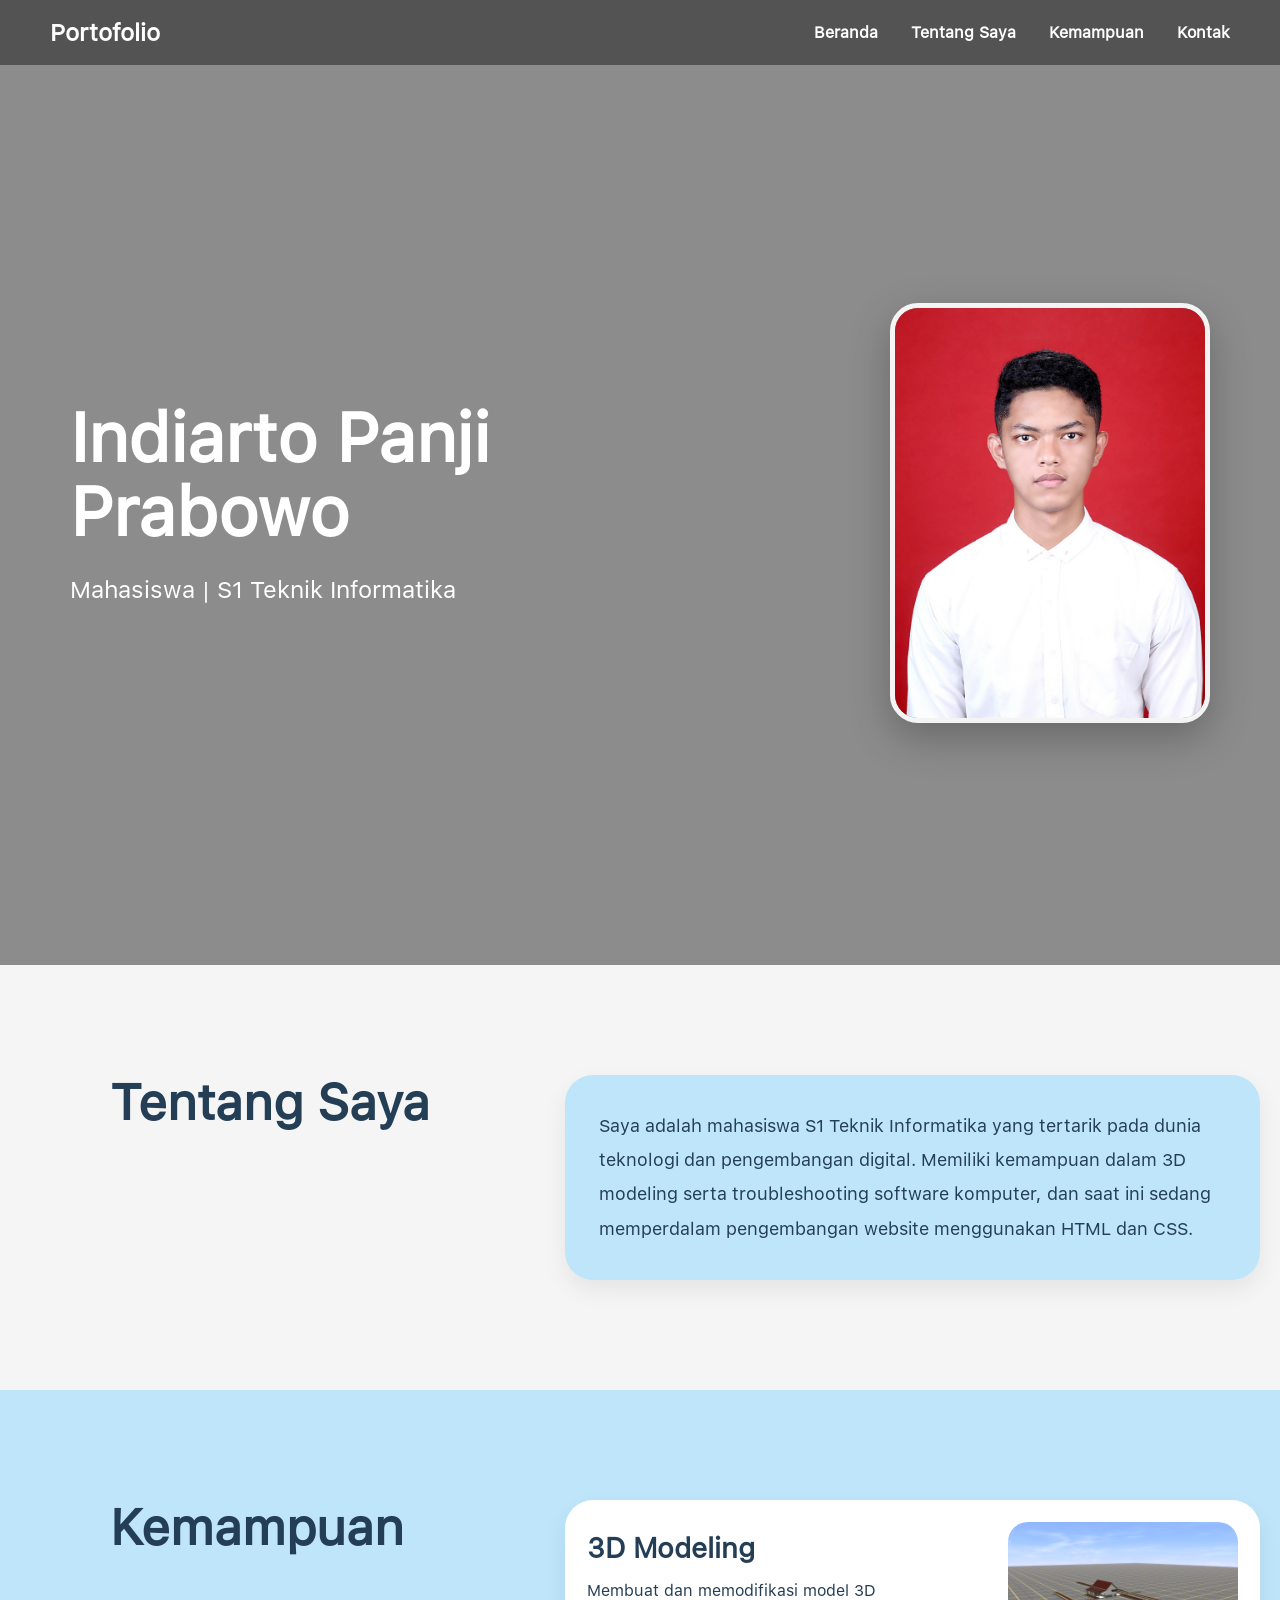
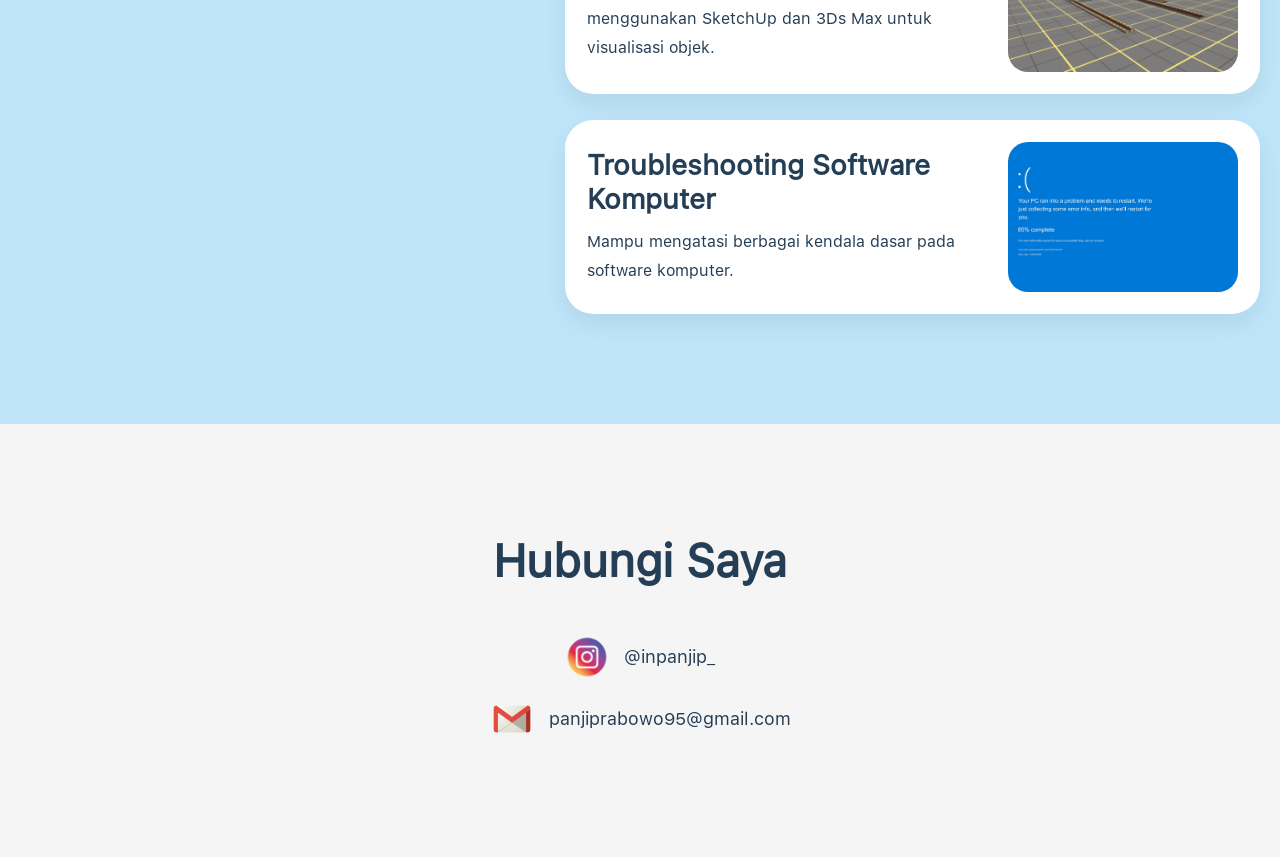
<file: index.html>
<!DOCTYPE html>
<html lang="id">
<head>
  <meta charset="UTF-8">
  <meta name="viewport" content="width=device-width, initial-scale=1.0">
  <title>Portfolio Panji</title>
  <link rel="stylesheet" href="style.css">
  <link href="https://fonts.googleapis.com/css2?family=Poppins&display=swap" rel="stylesheet">
</head>
<body>

  <nav>

    <div class="logo">
      Portofolio
    </div>

    <div class="nav-links">
      <a href="#home">Beranda</a>
      <a href="#about">Tentang Saya</a>
      <a href="#skill">Kemampuan</a>
      <a href="#contact">Kontak</a>
    </div>

  </nav>

  <section id="home" class="hero">

    <video autoplay muted loop playsinline id="bg-video">
      <source src="video/Background.mp4" type="video/mp4">
    </video>

    <div class="overlay"></div>

    <div class="hero-content">

    <!-- KIRI -->
    <div class="hero-text">
      <h1>Indiarto Panji Prabowo</h1>

      <p class="desc">
        Mahasiswa | S1 Teknik Informatika
      </p>
    </div>

    <!-- KANAN -->
    <div class="hero-image">
      <img src="foto.jpg" alt="foto">
    </div>

  </div>

  </section>

<section id="about" class="section">

  <div class="about-layout">

    <!-- KIRI -->
    <div class="about-left">
      <h1>Tentang Saya</h1>
    </div>

    <!-- KANAN -->
    <div class="about-right">

      <div class="about-text">
        Saya adalah mahasiswa S1 Teknik Informatika yang tertarik pada dunia teknologi dan pengembangan digital. Memiliki kemampuan dalam 3D modeling serta troubleshooting software komputer, dan saat ini sedang memperdalam pengembangan website menggunakan HTML dan CSS.
      </div>

    </div>

  </div>

</section>

<section id="skill" class="section">

  <div class="about-layout">

    <!-- KIRI -->
    <div class="about-left">
      <h1>Kemampuan</h1>
    </div>

    <!-- KANAN -->
    <div class="about-right">

      <div class="skill-wrapper">

        <!-- CARD 1 -->
        <div class="skill-category">

          <div class="skill-text">

            <h3>3D Modeling</h3>

            <p>
              Membuat dan memodifikasi model 3D menggunakan
              SketchUp dan 3Ds Max untuk visualisasi objek.
            </p>

          </div>

          <img src="skill1.png" alt="Skill 1">

        </div>

        <!-- CARD 2 -->
        <div class="skill-category">

          <div class="skill-text">

            <h3>Troubleshooting Software Komputer</h3>

            <p>
              Mampu mengatasi berbagai kendala dasar pada software komputer.
            </p>
          </div>

          <img src="skill2.jpg" alt="Skill 2">

        </div>

      </div>

    </div>

  </div>

</section>

<section id="contact" class="section">
    <div class="container">
      
      <h2>Hubungi Saya</h2>

      <a href="https://instagram.com/inpanjip_" target="_blank" class="contact-item">
        <img src="ig.png" alt="Instagram">
        <span>@inpanjip_</span>
      </a>

      <a href="mailto:panjiprabowo95@gmail.com" class="contact-item">
        <img src="email.png" alt="Instagram">
        <span>panjiprabowo95@gmail.com</span>
      </a>

    </div>
</section>

</body>
</html>
</file>
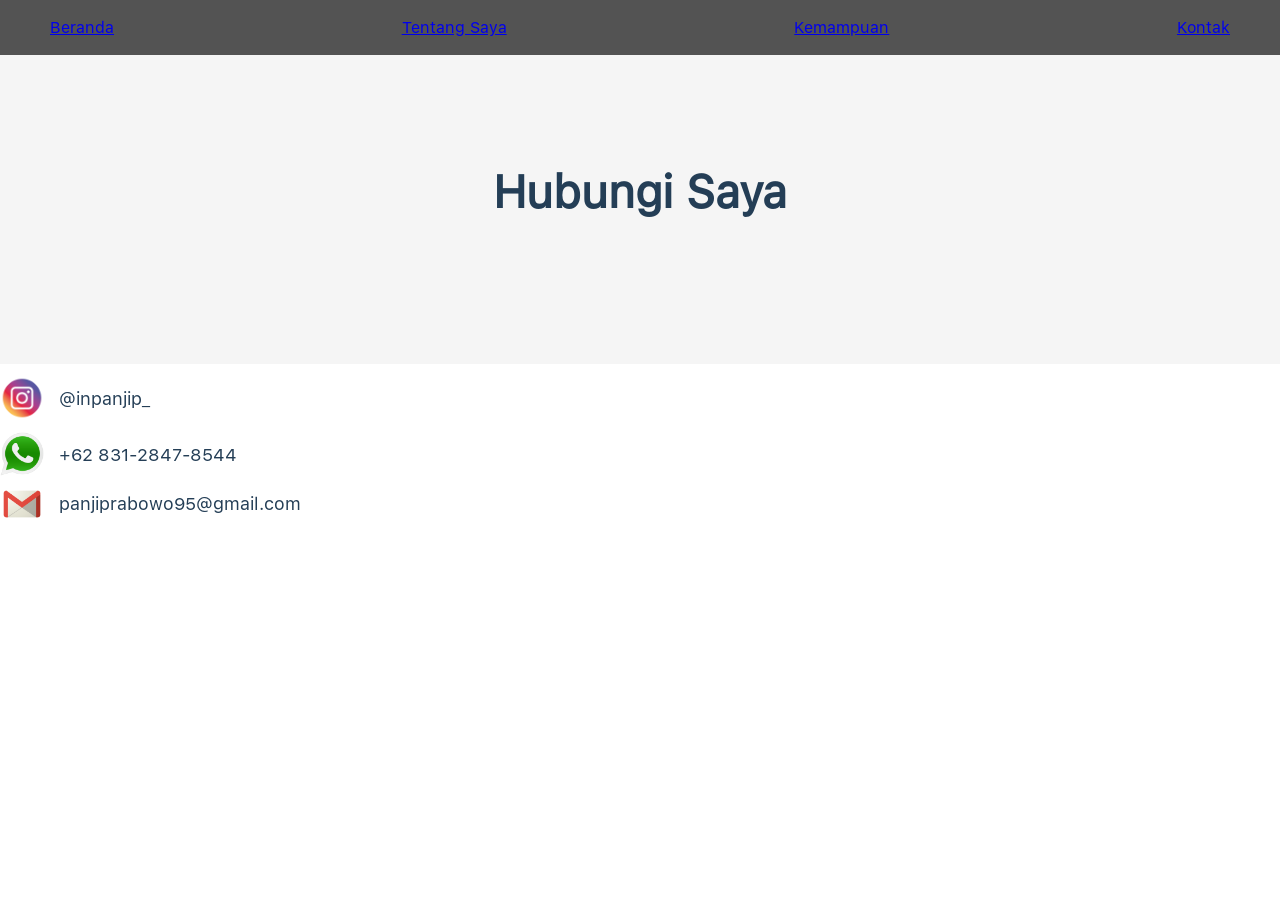
<file: contact.html>
<!DOCTYPE html>
<html lang="id">
<head>
  <meta charset="UTF-8">
  <title>Kontak</title>
  <link rel="stylesheet" href="style.css">
  <link href="https://fonts.googleapis.com/css2?family=Poppins&display=swap" rel="stylesheet">
</head>
<body class="contact-page">

  <nav>
    <a href="#index.html">Beranda</a>
    <a href="#about.html">Tentang Saya</a>
    <a href="#skill.html">Kemampuan</a>
    <a href="#contact.html">Kontak</a>
  </nav>

  <section id="contact" class="section">
    <div class="container">
      <h2>Hubungi Saya</h2>
    </div>
  </section>


<div class="contact-item">
  <img src="ig.png" alt="Instagram">
  <span>@inpanjip_</span>
</div>

<div class="contact-item">
  <img src="wa.png" alt="Instagram">
  <span>+62 831-2847-8544</span>
</div>

<div class="contact-item">
  <img src="email.png" alt="Instagram">
  <span>panjiprabowo95@gmail.com</span>
</div>

</section>
</file>
<file: style.css>
/* RESET */
@font-face {
  font-family: 'SFUIDisplay';
  src: url('fonts/SFUIText-Regular.otf');
}

*{
  margin: 0;
  padding: 0;
  box-sizing: border-box;
  transition: 0.3s;
}

html{
  scroll-behavior: smooth;
}

/* BODY */

body{
  font-family: 'SFUIDisplay';
  background-color: #ffffff;
  color: white;
}

/* CONTAINER */
#about{
  background: #F5F5F5;
}

#skill{
  background: #bee5fa;
}

#contact{
  background: #F5F5F5;
}


.container{
  width: 90%;
  max-width: 1200px;
  margin: auto;
}

/* NAVBAR */

nav{
  background: rgba(10,10,10,0.7);

  backdrop-filter: blur(12px);

  padding: 18px 50px;

  display: flex;
  justify-content: space-between;
  align-items: center;

  position: sticky;
  top: 0;

  z-index: 1000;
}

.logo{
  font-size: 24px;
  font-weight: 700;
  color: white;
}

.nav-links a{
  color: white;

  margin-left: 28px;

  text-decoration: none;

  font-weight: 600;
}

.nav-links a:hover{
  color: #bee5fa;
}

/* HERO */

.hero{
  position: relative;

  min-height: 100vh;

  display: flex;
  align-items: center;

  overflow: hidden;
}

#bg-video{
  position: absolute;

  inset: 0;

  width: 100%;
  height: 100%;

  object-fit: cover;

  z-index: -2;
}

.overlay{
  position: absolute;

  inset: 0;

  background: rgba(0,0,0,0.45);

  z-index: -1;
}

.hero-content{
  position: relative;
  z-index: 2;

  width: 100%;
  max-width: 1200px;

  margin: auto;

  display: flex;
  justify-content: space-between;
  align-items: center;

  gap: 60px;

  padding: 0 30px;
}

.hero-text{
  max-width: 560px;
}

.hero-text h1{
  font-size: 68px;

  line-height: 1.1;

  margin-bottom: 18px;
}

.hero-text .desc{
  font-size: 24px;

  color: #ffffff;

  margin-bottom: 18px;
}

.hero-text p{
  font-size: 18px;

  line-height: 1.8;

  color: #ededed;
}

.hero-image img{
  width: 320px;
  height: 420px;

  object-fit: cover;

  border-radius: 28px;

  border: 5px solid rgba(255,255,255,0.9);

  box-shadow:
    0 15px 40px rgba(0,0,0,0.25);
}

/* SECTION */

.section{
  padding: 110px 0;
}

/* ABOUT + SKILL LAYOUT */

.about-layout{
  display: grid;

  grid-template-columns: 230px 1fr;

  gap: 315px;
  padding-left: 20px;
  align-items: start;
}
/* LEFT TITLE */
.about-left{
  width: max-content;
}

.about-left h1{
  font-size: 50px;
  padding-left: 90px;
  white-space: nowrap;
  line-height: 1.1;

  color: #243E56;
  position: sticky;
  top: 300px;
}

/* RIGHT */

.about-right{
  width: 100%;
  max-width: 900px;
  padding-right: 20px;
}

/* ABOUT TEXT */

.about-text{
  background: #bee5fa;

  padding: 34px;

  border-radius: 28px;

  color: #243E56;

  font-size: 18px;

  line-height: 1.9;

  box-shadow:
    0 10px 25px rgba(0,0,0,0.07);
}

/* SKILL */

.skill-wrapper{
  display: flex;
  flex-direction: column;

  gap: 26px;
}

/* CARD */

.skill-category{
  background: #ffffff;

  border-radius: 28px;

  padding: 22px;

  display: flex;
  align-items: center;
  justify-content: space-between;

  gap: 26px;

  box-shadow:
    0 10px 25px rgba(0,0,0,0.07);

  transition: 0.25s ease;
}

.skill-category:hover{
  transform: translateY(-6px);
}

/* TEXT */

.skill-text{
  flex: 1;
}

.skill-text h3{
  font-size: 28px;

  color: #243E56;

  margin-bottom: 12px;
}

.skill-text p{
  font-size: 16px;

  line-height: 1.8;

  color: #243E56;
}

/* IMAGE */

.skill-category img{
  width: 230px;
  height: 150px;

  object-fit: cover;

  border-radius: 20px;

  flex-shrink: 0;
}

/* CONTACT */

#contact .container{
  display: flex;
  flex-direction: column;

  align-items: center;
}

#contact h2{
  font-size: 45px;

  margin-bottom: 35px;

  color: #243E56;
}

.contact-item{
  display: flex;
  align-items: center;

  gap: 15px;

  text-decoration: none;

  color: #243E56;

  margin: 12px 0;
}

.contact-item:hover{
  transform: translateY(-2px);
}

.contact-item img{
  width: 44px;
}

.contact-item span{
  font-size: 18px;
}

/* RESPONSIVE */

@media(max-width: 900px){

  .hero-content{
    flex-direction: column-reverse;

    text-align: center;

    padding-top: 100px;
  }

  .hero-text h1{
    font-size: 48px;
  }

  .about-layout{
    grid-template-columns: 1fr;
  }

  .about-left h1{
    position: static;
  }

  .skill-category{
    flex-direction: column;
    text-align: center;
  }

  .skill-category img{
    width: 100%;
    height: 220px;
  }
}
</file>
